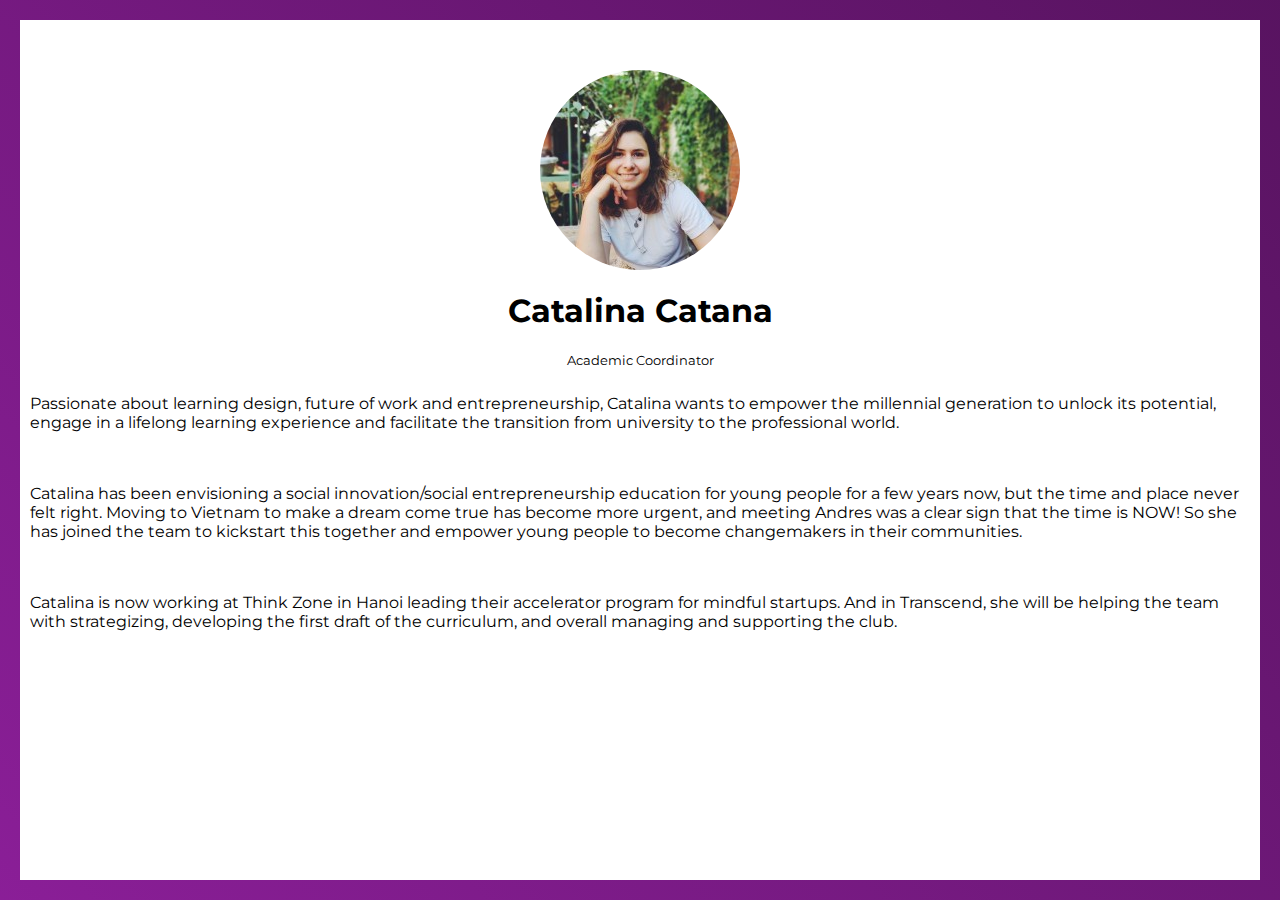
<file: bios/catalina.html>
<!DOCTYPE html>
<html lang="en">
<head>
  <meta charset="UTF-8">
  <meta name="viewport" content="width=device-width, initial-scale=1.0">
  <meta name="theme-color" content="#C82CDB">
  <link href="../images/favicon.png" rel="icon">
  <link rel="stylesheet" href="../styles/main.css">
  <link href="https://fonts.googleapis.com/css?family=Montserrat:400,500,700&display=swap" rel="stylesheet">
  <meta name="description"
  content="Passionate about learning design, future of work and entrepreneurship, Catalina
  wants to empower the millennial generation to unlock its potential, engage in a
  lifelong learning experience and facilitate the transition from university to the
  professional world.">
<meta name="keywords"
  content="human, social change, entrepreneurship, contribute, innovation building, leadership enabling, Sustainable Development">
  <meta property="og:image" content="https://transcendclub.org/images/catalina.jpeg">
  <title>Trascend | Team</title>
</head>
<body class="background">
  <div class="bio-container">
    <img src="../images/catalina.jpeg" alt="Catalina" />
    <h1>Catalina Catana</h1>
    <small>Academic Coordinator</small>
    <p>Passionate about learning design, future of work and entrepreneurship, Catalina
      wants to empower the millennial generation to unlock its potential, engage in a
      lifelong learning experience and facilitate the transition from university to the
      professional world. 
    </p>
    <p>Catalina has been envisioning a social innovation/social entrepreneurship
      education for young people for a few years now, but the time and place never felt right. Moving
      to Vietnam to make a dream come true has become more urgent, and meeting Andres was a clear
      sign that the time is NOW! So she has joined the team to kickstart this together and empower
      young people to become changemakers in their communities.
    </p>
    <p>
      Catalina is now working at Think Zone in Hanoi leading their accelerator program for mindful
      startups. And in Transcend, she will be helping the team with strategizing, developing the first
      draft of the curriculum, and overall managing and supporting the club.
    </p>
  </div>
</body>
</html>
</file>
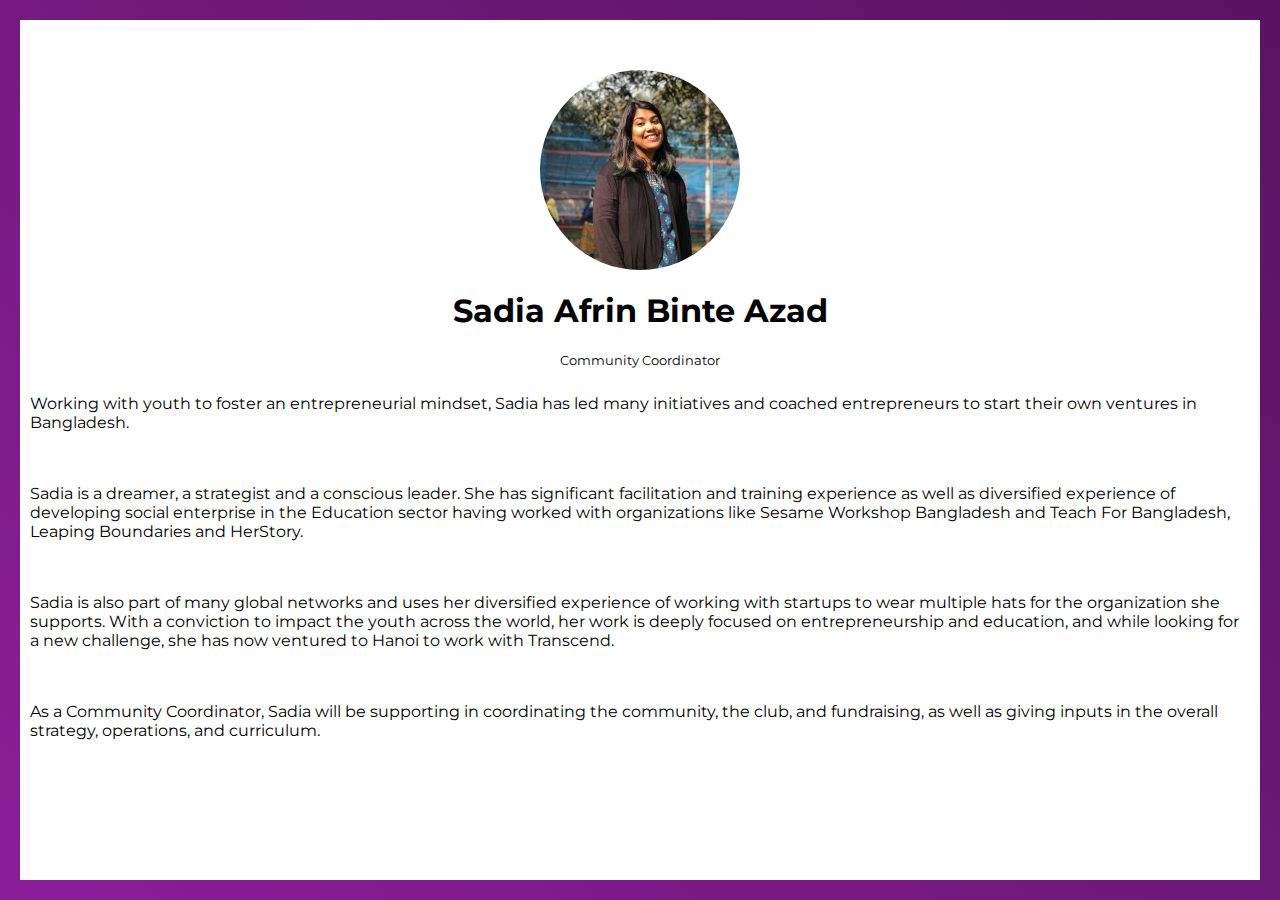
<file: bios/sadia.html>
<!DOCTYPE html>
<html lang="en">
<head>
  <meta charset="UTF-8">
  <meta name="viewport" content="width=device-width, initial-scale=1.0">
  <meta name="theme-color" content="#C82CDB">
  <link href="../images/favicon.png" rel="icon">
  <link rel="stylesheet" href="../styles/main.css">
  <link href="https://fonts.googleapis.com/css?family=Montserrat:400,500,700&display=swap" rel="stylesheet">
  <meta name="description"
  content="Sadia is a dreamer, a strategist and a conscious leader. She has significant
  facilitation and training experience as well as diversified experience of developing
  social enterprise in the Education sector having worked with organizations like
  Sesame Workshop Bangladesh and Teach For Bangladesh, Leaping Boundaries and HerStory.">
<meta name="keywords"
  content="human, social change, entrepreneurship, contribute, innovation building, leadership enabling, Sustainable Development">
  <meta property="og:image" content="https://transcendclub.org/images/sadia.jpeg">
  <title>Trascend | Team</title>
</head>
<body class="background">
  <div class="bio-container">
    <img src="../images/sadia.jpeg" alt="Sadia" />
    <h1>Sadia Afrin Binte Azad</h1>
    <small>Community Coordinator</small>
    <p>Working with youth to foster an entrepreneurial mindset, Sadia has led many
      initiatives and coached entrepreneurs to start their own ventures in Bangladesh. 
    </p>
    <p>Sadia is a dreamer, a strategist and a conscious leader. She has significant
      facilitation and training experience as well as diversified experience of developing
      social enterprise in the Education sector having worked with organizations like
      Sesame Workshop Bangladesh and Teach For Bangladesh, Leaping Boundaries and HerStory.
    </p>
    <p>
      Sadia is also part of many global networks and uses her diversified experience of working with
      startups to wear multiple hats for the organization she supports. With a conviction to impact the
      youth across the world, her work is deeply focused on entrepreneurship and education, and while
      looking for a new challenge, she has now ventured to Hanoi to work with Transcend.
    </p>
    <p>
      As a Community Coordinator, Sadia will be supporting in coordinating the community, the club,
      and fundraising, as well as giving inputs in the overall strategy, operations, and curriculum. 
    </p>
  </div>
</body>
</html>
</file>
<file: styles/main.css>
* {
  -webkit-font-smoothing: antialiased;
  -webkit-tap-highlight-color: transparent;
  -webkit-box-sizing: border-box;
  box-sizing: border-box;
  scroll-behavior: smooth;
}

body {
  margin: 0;
  overscroll-behavior: none;
  overflow-x: hidden;
  font-family: Montserrat, sans-serif;
}

.italic {
  font-style: italic;
}

.yunus {
  display: flex;
  flex-direction: column;
  justify-content: center;
  width: 100%;
  align-items: center;
}

.yunus img {
  border-radius: 50%;
  width: 220px;
  height: 220px;
  margin-bottom: 20px;
}

.hero {
  height: 100vh;
  position: relative;
  background: linear-gradient(45deg, #c82cdb, #000000);
  background-size: 400% 400%;
  -webkit-animation: trascendAnimation 14s ease infinite;
  -moz-animation: trascendAnimation 14s ease infinite;
  animation: trascendAnimation 14s ease infinite;
}

.hero-title-transcend {
  display: block;
  font-size: 2.5rem;
  padding-bottom: 10px;
}

.hero-logo-content {
  position: absolute;
  left: 50%;
  width: 100%;
  transform: translate(-50%, -50%);
  top: 50%;
}

.hero img {
  position: absolute;
  left: 50%;
  width: 90%;
  transform: translate(-50%, -50%);
  top: 50%;
  height: 70%;
}

.hero-logo-content {
  text-align: center;
  font-size: 1.5rem;
}

.hero-logo-content p {
  margin: 0;
  color: white;
}

.hero-logo-content span {
  font-weight: bold;
}

.mission-quote-section {
  display: flex;
  flex-direction: column;
  align-items: flex-start;
  justify-content: center;
  padding: 0 10px;
}

.mission-quote-section h3 {
  font-weight: bold;
  text-align: center;
}

.mission-quote-section h3:nth-child(1) {
  font-size: 1.5rem;
}

.separator {
  background-color: #A524B5;
  height: 2px;
  margin: 0 40px;
  width: 75%;
  display: flex;
  align-self: center;
}

.process h3, .partners h3, .participants h3 {
  font-size: 1.5rem;
  margin-left: 20px;
}

.card {
  box-shadow: 0 15px 25px 0 rgba(233,240,243,.5), 0 0 0 1px #e6ecf8;
  border: 1px solid #f3f6f6;
  border-bottom: 0.5px solid #BF2AD2;
  padding: 20px;
  margin: 20px;
}

.participants {
  display: flex;
  flex-direction: column;
}

.participants-container {
  display: flex;
  flex-direction: column;
  align-items: center;
}

.team-title {
  color: white;
}

.participants h3, .team-title {
  font-size: 1.5rem;
}

.participant-member {
  display: flex;
  flex-direction: column;
  align-items: center;
  justify-content: center;
  width: 50%;
  border-bottom: 1px solid #f5f5f5;
  margin-bottom: 20px;
}

.participant-member h4 {
  margin-bottom: 0;
}

.participant-member p {
  margin-top: 5px;
}

.participant-member img {
  border-radius: 50%;
  width: 100px;
}

.team {
  display: flex;
  flex-direction: column;
  align-items: center;
  background: linear-gradient(120deg, #fbb0ff, #dc00e8);
  background-size: 400% 400%;
  -webkit-animation: AnimationName 7s ease infinite;
  -moz-animation: AnimationName 7s ease infinite;
  animation: AnimationName 7s ease infinite;
  padding: 20px 0;
}
@-webkit-keyframes AnimationName {
    0%{background-position:13% 0%}
    50%{background-position:88% 100%}
    100%{background-position:13% 0%}
}
@-moz-keyframes AnimationName {
    0%{background-position:13% 0%}
    50%{background-position:88% 100%}
    100%{background-position:13% 0%}
}
@keyframes AnimationName {
    0%{background-position:13% 0%}
    50%{background-position:88% 100%}
    100%{background-position:13% 0%}
}

.team-card {
  display: flex;
  flex-direction: column;
  background: white;
  border-radius: 5px;
  padding: 20px;
  margin: 20px 0;
}

.team-card-image img {
  height: 200px;
  width: 200px;
  object-fit: cover;
}

.team-card h3 {
  font-size: 1rem;
  margin: 0;
  padding-top: 15px;
  padding-bottom: 15px;
}

.team-card h4 {
  margin: 0;
  font-weight: 400;
  padding-bottom: 5px;
}

.team-card-image {
  position: relative;
}

.team-card-container {
  padding: 0 40px;
}

.team-card-description {
  position: absolute;
  width: 100%;
  height: 200px;
  transition: 0.3s;
  align-items: center;
}

.team-card-description:hover {
  background: rgba(198, 44, 218, 0.5);
  padding: 10px;
}

.team-card-description:hover > p {
  opacity: 1;
}

.team-card-description p {
  margin: 0;
  opacity: 0;
  transition: 0.3s;
  color: white;
}

.team-card-description img {
  border-radius: 5px;
}

.team-card-icons {
  display: flex;
  align-items: center;
  width: 30%;
  justify-content: space-between;
}

.team-card-icons img {
  width: 25px;
  height: 22px;
}

.team-card-icons a {
  display: flex;
}

.partners {
  height: 100vh;
}

.contact-form {
  height: 50vh;
  display: flex;
  flex-direction: column;
  align-items: center;
  padding: 20px;
  text-align: center;
  justify-content: center;
}

.footer {
  display: flex;
  align-items: center;
  justify-content: center;
  flex-direction: column;
  height: 100px;
  background: #BF2AD2;
}

.footer p {
  text-align: center;
  color: white;
  margin: 0;
}

.footer a {
  height: 25px;
  width: 25px;
  margin: 5px;
}

.footer img {
  width: 100%;
}

/* Bios */

.background {
  background: linear-gradient(45deg, #c82cdb, #000000);
  background-size: 400% 400%;
  -webkit-animation: trascendAnimation 14s ease infinite;
  -moz-animation: trascendAnimation 14s ease infinite;
  animation: trascendAnimation 14s ease infinite;
}

.bio-container {
  display: flex;
  flex-direction: column;
  align-items: center;
  margin: 20px;
  background: white;
  height: calc(100vh - 40px);
  overflow-y: auto;
}

.bio-container h1 {
  text-align: center;
}

.bio-container p {
  padding: 10px;
  font-size: 1rem;
}

.bio-container img {
  border-radius: 50%;
  margin-top: 50px;
}

.specialities-title {
  display: block;
  text-align: center;
  font-weight: 700;
  color: rgb(255, 255, 255);
  background-color: rgb(0, 0, 0);
  margin-bottom: 20px;
  font-size: 25px;
  border-radius: 10px;
}

.specialities {
  display: flex;
  justify-content: center;
  text-align: center;
  text-transform: uppercase;
  font-weight: 400;
  font-size: 13px;
  padding: 4px 10px;
  border-radius: 25px;
  margin: 10px;
  background-color: rgb(235, 239, 252);
}

.specialities-container {
  display: flex;
  flex-direction: column;
  width: 100%;
}

@media (min-width: 768px) {
  .participants-container {
    flex-direction: row;
    flex-wrap: wrap;
    padding: 70px 0;
  }

  .participant-member {
    width: 33%;
    border-bottom: 0;
  }

  .team-card-container {
    display: flex;
    justify-content: center;
    flex-wrap: wrap;
    padding: 0;
  }

  .team {
    align-items: unset;
    justify-content: center;
  }

  .team-card {
    margin: 10px;
  }

  .mission-quote-section {
    padding: 20px;
  }

  .mission-quote-section h3 {
    font-size: 2rem;
  }

  .mission-quote-section, .process, .participants, .team, .partners {
    padding: 50px 100px;
  }

  .process h3, .partners h3, .participants h3, .team-title, .mission-quote-section h3:nth-child(1) {
    font-size: 3rem;
    margin-left: 0;
  }

  .hero img {
    width: 70%;
  }
}

@media (min-width: 1024px) {
  .hero-title-transcend {
    font-size: 4.5rem;
  }

  .hero-logo-content p {
    font-size: 2rem;
  }

  .contact-form h3 {
    font-size: 2rem;
  }

  .contact-form p {
    margin-top: 0;
    font-size: 1.5rem;
  }
}

@-webkit-keyframes trascendAnimation {
    0%{background-position:0% 94%}
    50%{background-position:100% 7%}
    100%{background-position:0% 94%}
}
@-moz-keyframes trascendAnimation {
    0%{background-position:0% 94%}
    50%{background-position:100% 7%}
    100%{background-position:0% 94%}
}
@keyframes trascendAnimation {
    0%{background-position:0% 94%}
    50%{background-position:100% 7%}
    100%{background-position:0% 94%}
}
</file>
